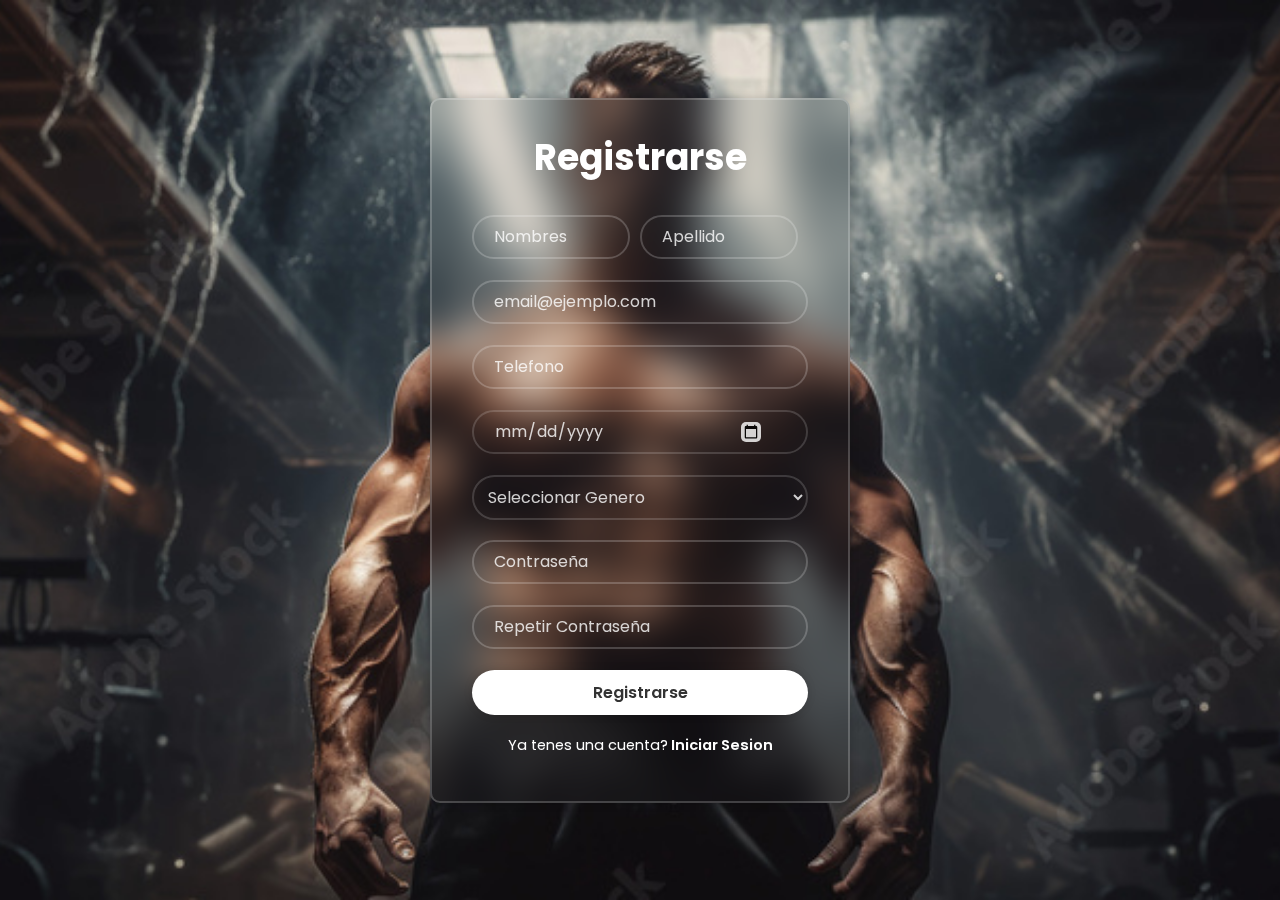
<file: register.html>
<!DOCTYPE html>
<html lang="en">
  <head>
    <meta charset="UTF-8" />
    <meta http-equiv="X-UA-Compatible" content="IE=edge" />
    <meta name="viewport" content="width=device-width, initial-scale=1.0" />
    <title>Registrarse</title>
    <link rel="stylesheet" href="css/register.css" />
    <link
      href="https://unpkg.com/boxicons@2.1.4/css/boxicons.min.css"
      rel="stylesheet"
    />
    <link
      href="https://fonts.googleapis.com/css2?family=Poppins&display=swap"
      rel="stylesheet"
    />
  </head>

  <body>
    <div class="wrapper">
      <form action="">
        <h1>Registrarse</h1>
        <div class="nombre-apellido">
          <div class="input-box">
            <input type="text" placeholder="Nombres" required />
          </div>
          <div class="input-box">
            <input type="text" placeholder="Apellido" required />
          </div>
        </div>
        <div class="input-box">
          <input type="email" placeholder="email@ejemplo.com" required />
        </div>
        <div class="input-box">
          <input type="text" placeholder="Telefono" required />
        </div>
        <div class="input-box">
          <input type="date" placeholder="Fecha de nacimiento" required />
        </div>
        <div class="input-genero">
          <select name="gender">
            <option value="genero">Seleccionar Genero</option>
            <option value="masculino">masculino</option>
            <option value="femenino">femenino</option>
            <option value="otro">otro</option>
          </select>
        </div>
        <div class="input-box">
          <input type="password" placeholder="Contraseña" required />
        </div>
        <div class="input-box">
          <input type="password" placeholder="Repetir Contraseña" required />
        </div>

        <div class="boton">
          <button type="submit" class="btn">Registrarse</button>
        </div>

        <div class="link-registrarse">
          <p>Ya tenes una cuenta?<a href="signIn.html"> Iniciar Sesion</a></p>
        </div>
      </form>
    </div>
  </body>
</html>
</file>
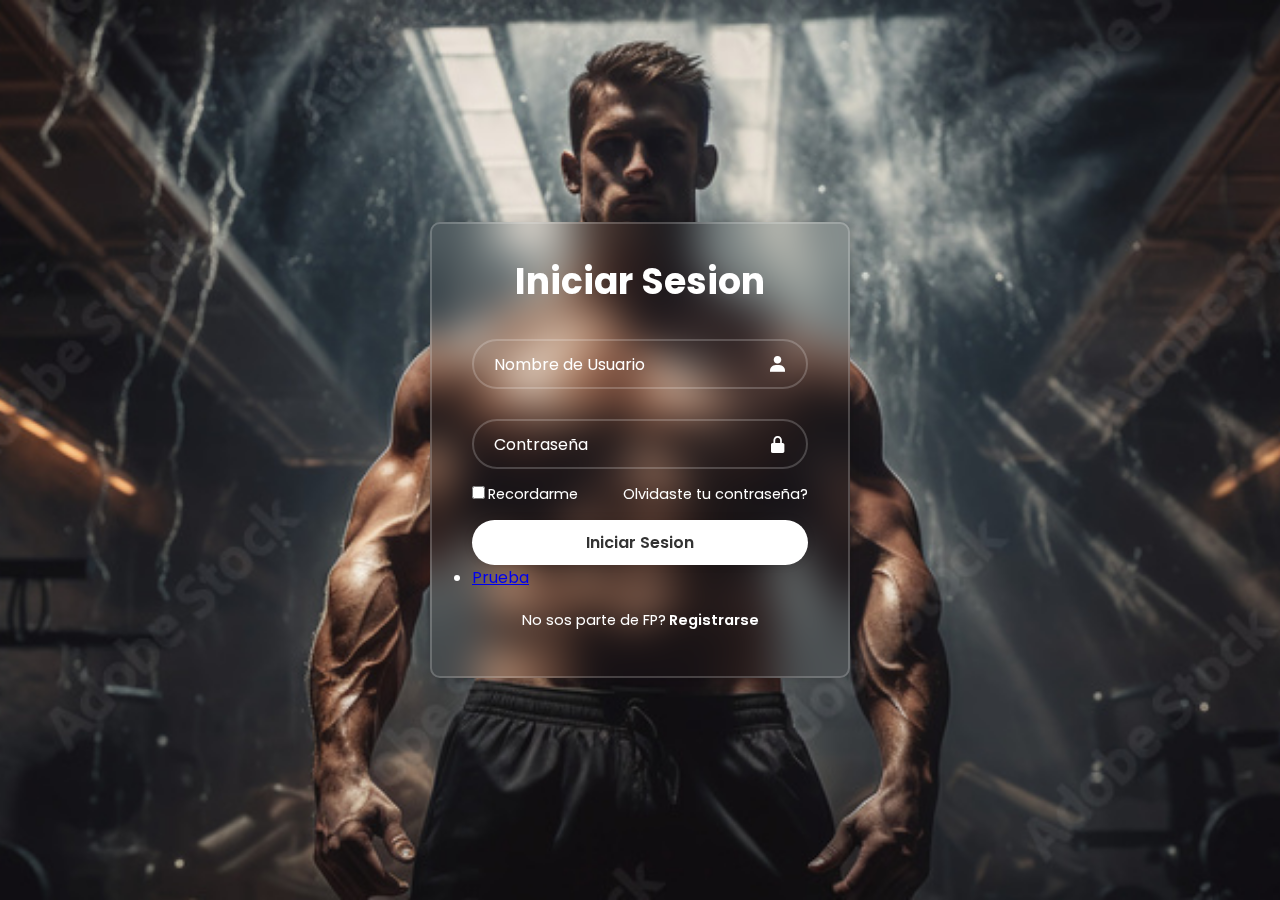
<file: signIn.html>
<!DOCTYPE html>
<html lang="en">
  <head>
    <meta charset="UTF-8" />
    <meta http-equiv="X-UA-Compatible" content="IE=edge" />
    <meta name="viewport" content="width=device-width, initial-scale=1.0" />
    <title>Iniciar Sesion</title>
    <link rel="stylesheet" href="css/signIn.css" />
    <link
      href="https://unpkg.com/boxicons@2.1.4/css/boxicons.min.css"
      rel="stylesheet"
    />
    <link
      href="https://fonts.googleapis.com/css2?family=Poppins&display=swap"
      rel="stylesheet"
    />
  </head>

  <body>
    <div class="wrapper">
      <form action="">
        <h1>Iniciar Sesion</h1>
        <div class="input-box">
          <input type="text" placeholder="Nombre de Usuario" required />
          <i class="bx bxs-user"></i>
        </div>
        <div class="input-box">
          <input type="password" placeholder="Contraseña" required />
          <i class="bx bxs-lock-alt"></i>
        </div>
        <div class="remember-forgot">
          <label><input type="checkbox" />Recordarme</label>
          <a href="#">Olvidaste tu contraseña?</a>
        </div>
        <div class="boton">
          <button type="submit" class="btn">Iniciar Sesion</button>
          <li>
            <a href="ejercicios.html" class="nav-link px-2 link-body-emphasis"
              >Prueba</a
            >
          </li>
          <!-- borrar la linea anterior cuando exista la base de datos -->
          <!-- cuando eso pase, arregla la distancia del boton y "registrarse" -->
        </div>
        <div class="link-registrarse">
          <p>No sos parte de FP?<a href="#"> Registrarse</a></p>
        </div>
      </form>
    </div>
  </body>
</html>
</file>
<file: css/register.css>
* {
  margin: 0;
  padding: 0;
  box-sizing: border-box;
  font-family: "Poppins", sans-serif;
}

body {
  display: flex;
  justify-content: center;
  align-items: center;
  min-height: 100vh;
  background-color: #2982e8;
  background: url(../images/hombreMamado.jpg);
  background-size: cover;
  background-position: center;
}

.wrapper {
  width: 420px;
  background: transparent;
  border: 2px solid rgba(255, 255, 255, 0.2);
  backdrop-filter: blur(20px);
  color: #ffffff;
  box-shadow: 0 0 10px rgba(0, 0, 0, 0.2);
  border-radius: 10px;
  padding: 30px 40px;
}

.wrapper h1 {
  font-size: 36px;
  text-align: center;
}

.wrapper .input-box {
  width: 100%;
  height: 35px;
  margin: 30px 0;
  position: relative;
}

.wrapper .input-genero {
  width: 100%;
  margin: 30px 0;
  position: relative;
  margin-bottom: -10px;
}

.input-box input {
  width: 100%;
  height: 100%;
  background: transparent;
  border: none;
  outline: none;
  border: 2px solid rgba(255, 255, 255, 0.2);
  border-radius: 40px;
  color: #ffffff;
  font-size: 16px;
  padding: 20px 45px 20px 20px;
}

.input-box input::placeholder {
  color: #ffffff;
  opacity: 80%;
}

.nombre-apellido {
  display: flex;
  height: 65px;
}

.nombre-apellido .input-box {
  width: 100%;
  height: 35px;
  margin: 30px 0;
  position: relative;
  margin-right: 10px;
}

.input-box input[type="date"] {
  appearance: none;
  opacity: 80%;
}

.input-genero select {
  width: 100%;
  background: transparent;
  border: none;
  outline: none;
  border: 2px solid rgba(255, 255, 255, 0.2);
  border-radius: 40px;
  color: #ffffff;
  font-size: 16px;
  padding: 8px 10px 8px 10px;
  opacity: 80%;
}

select option {
  color: black;
  opacity: 100%;
}

.remember-forgot label input {
  accent-color: #ffff;
  margin-right: 3px;
}

.wrapper .btn {
  width: 100%;
  height: 45px;
  background: #ffffff;
  border: none;
  outline: none;
  border-radius: 40px;
  box-shadow: 0 0 10px rgba(0, 0, 0, 0.1);
  cursor: pointer;
  font-size: 16px;
  color: #333;
  font-weight: 600;
}

::-webkit-calendar-picker-indicator {
  background-color: white;
  border-radius: 5px;
}

.wrapper .link-registrarse {
  font-size: 14.5px;
  text-align: center;
  margin: 20px 0 15px;
  justify-content: space-between;
}

.link-registrarse p a {
  color: #ffffff;
  text-decoration: none;
  font-weight: 600;
}

.link-registrarse p a:hover {
  text-decoration: underline;
}

@media screen and (max-width: 600px) {
  .wrapper h1 {
    font-size: 36px;
    text-align: center;
    padding-top: 5%;
  }

  .wrapper {
    width: 95vw;
    height: 650px;
    background: transparent;
    border: 2px solid rgba(255, 255, 255, 0.2);
    backdrop-filter: blur(20px);
    color: #ffffff;
    box-shadow: 0 0 10px rgba(0, 0, 0, 0.2);
    border-radius: 10px;
    padding: 0px 0px;
  }

  body {
    display: flex;
    justify-content: center;
    align-items: center;
    min-height: 100vh;
    background-color: #2982e8;
    background: url(../images/hombreMamado.jpg);
    background-size: cover;
    background-position: center;
  }
  .wrapper .input-box {
    width: 100%;
    height: 35px;
    margin: 30px 0;
    position: center;
    padding-left: 5%;
    padding-right: 5%;
  }

  .input-box input {
    width: 100%;
    height: 100%;
    background: transparent;
    border: none;
    outline: none;
    border: 2px solid rgba(255, 255, 255, 0.2);
    border-radius: 40px;
    color: #ffffff;
    font-size: 16px;
    padding: 20px 45px 20px 20px;
  }

  .input-box input::placeholder {
    color: #ffffff;
    opacity: 80%;
  }

  .nombre-apellido {
    display: flex;
    height: 65px;
  }

  .nombre-apellido .input-box {
    width: 100%;
    height: 35px;
    margin: 30px 0;
    position: relative;
  }

  .wrapper .input-genero {
    width: 100%;
    margin: 30px 0;
    position: relative;
    margin-bottom: -10px;
    padding-left: 5%;
    padding-right: 5%;
  }

  .wrapper .btn {
    width: 100%;
    height: 40px;
    background: #ffffff;
    border: none;
    outline: none;
    border-radius: 40px;
    box-shadow: 0 0 10px rgba(0, 0, 0, 0.1);
    cursor: pointer;
    font-size: 16px;
    color: #333;
    font-weight: 600;
  }

  .input-box input[type="date"] {
    appearance: none;
    opacity: 80%;
  }

  .boton {
    padding-left: 5%;
    padding-right: 5%;
  }

  .link-registrarse p a {
    color: #ffffff;
    text-decoration: none;
    font-weight: 600;
  }

  .wrapper .link-registrarse {
    font-size: 14.5px;
    justify-content: space-between;
    width: 100%;
    padding-left: 5%;
    padding-right: 5%;
  }
}
</file>
<file: css/signIn.css>
* {
  margin: 0;
  padding: 0;
  box-sizing: border-box;
  font-family: "Poppins", sans-serif;
}

body {
  display: flex;
  justify-content: center;
  align-items: center;
  min-height: 100vh;
  background-color: #2982e8;
  background: url(../images/hombreMamado.jpg);
  background-size: cover;
  background-position: center;
}

.wrapper {
  width: 420px;
  background: transparent;
  border: 2px solid rgba(255, 255, 255, 0.2);
  backdrop-filter: blur(20px);
  color: #ffffff;
  box-shadow: 0 0 10px rgba(0, 0, 0, 0.2);
  border-radius: 10px;
  padding: 30px 40px;
}

.wrapper h1 {
  font-size: 36px;
  text-align: center;
}

.wrapper .input-box {
  width: 100%;
  height: 50px;
  margin: 30px 0;
  position: relative;
}

.input-box input {
  width: 100%;
  height: 100%;
  background: transparent;
  border: none;
  outline: none;
  border: 2px solid rgba(255, 255, 255, 0.2);
  border-radius: 40px;
  color: #ffffff;
  font-size: 16px;
  padding: 20px 45px 20px 20px;
}

.input-box input::placeholder {
  color: #ffffff;
}

.input-box i {
  position: absolute;
  right: 20px;
  top: 50%;
  transform: translateY(-50%);
  font-size: 20px;
}

.wrapper .remember-forgot {
  display: flex;
  justify-content: space-between;
  font-size: 14.5px;
  margin: -15px 0 15px;
}

.remember-forgot label input {
  accent-color: #ffff;
  margin-right: 3px;
}

.remember-forgot a {
  color: #ffffff;
  text-decoration: none;
}

.remember-forgot a:hover {
  text-decoration: underline;
}

.wrapper .btn {
  width: 100%;
  height: 45px;
  background: #ffffff;
  border: none;
  outline: none;
  border-radius: 40px;
  box-shadow: 0 0 10px rgba(0, 0, 0, 0.1);
  cursor: pointer;
  font-size: 16px;
  color: #333;
  font-weight: 600;
}

.wrapper .link-registrarse {
  font-size: 14.5px;
  text-align: center;
  margin: 20px 0 15px;
}

.link-registrarse p a {
  color: #ffffff;
  text-decoration: none;
  font-weight: 600;
}

.link-registrarse p a:hover {
  text-decoration: underline;
}

@media screen and (max-width: 600px) {
  .wrapper h1 {
    font-size: 36px;
    text-align: center;
    padding-top: 15%;
  }

  .wrapper {
    width: 95vw;
    height: 600px;
    background: transparent;
    border: 2px solid rgba(255, 255, 255, 0.2);
    backdrop-filter: blur(20px);
    color: #ffffff;
    box-shadow: 0 0 10px rgba(0, 0, 0, 0.2);
    border-radius: 10px;
    padding: 0px 0px;
  }

  body {
    display: flex;
    justify-content: center;
    align-items: center;
    min-height: 100vh;
    background-color: #2982e8;
    background: url(../images/hombreMamado.jpg);
    background-size: cover;
    background-position: center;
  }
  .wrapper .input-box {
    width: 100%;
    height: 35px;
    margin: 30px 0;
    position: center;
    padding-left: 5%;
    padding-right: 5%;
    padding-bottom: 10%;
  }

  .input-box input {
    width: 100%;
    height: 100%;
    background: transparent;
    border: none;
    outline: none;
    border: 2px solid rgba(255, 255, 255, 0.2);
    border-radius: 40px;
    color: #ffffff;
    font-size: 16px;
    padding: 20px 45px 20px 20px;
  }

  .input-box input::placeholder {
    color: #ffffff;
    opacity: 80%;
  }

  .wrapper .btn {
    width: 100%;
    height: 40px;
    background: #ffffff;
    border: none;
    outline: none;
    border-radius: 40px;
    box-shadow: 0 0 10px rgba(0, 0, 0, 0.1);
    cursor: pointer;
    font-size: 16px;
    color: #333;
    font-weight: 600;
  }

  .boton {
    padding-left: 5%;
    padding-right: 5%;
  }

  .link-registrarse p a {
    color: #ffffff;
    text-decoration: none;
    font-weight: 600;
  }

  .wrapper .link-registrarse {
    font-size: 14.5px;
    justify-content: space-between;
    width: 100%;
    padding-left: 5%;
    padding-right: 5%;
  }

  .input-box i {
    position: absolute;
    right: 20px;
    top: 50%;
    transform: translateY(-50%);
    font-size: 20px;
    padding-right: 5%;
    padding-bottom: 0.5%;
  }

  .remember-forgot {
    padding-left: 5%;
    padding-right: 5%;
    padding-top: 2%;
    padding-bottom: 2%;
  }
}
</file>
